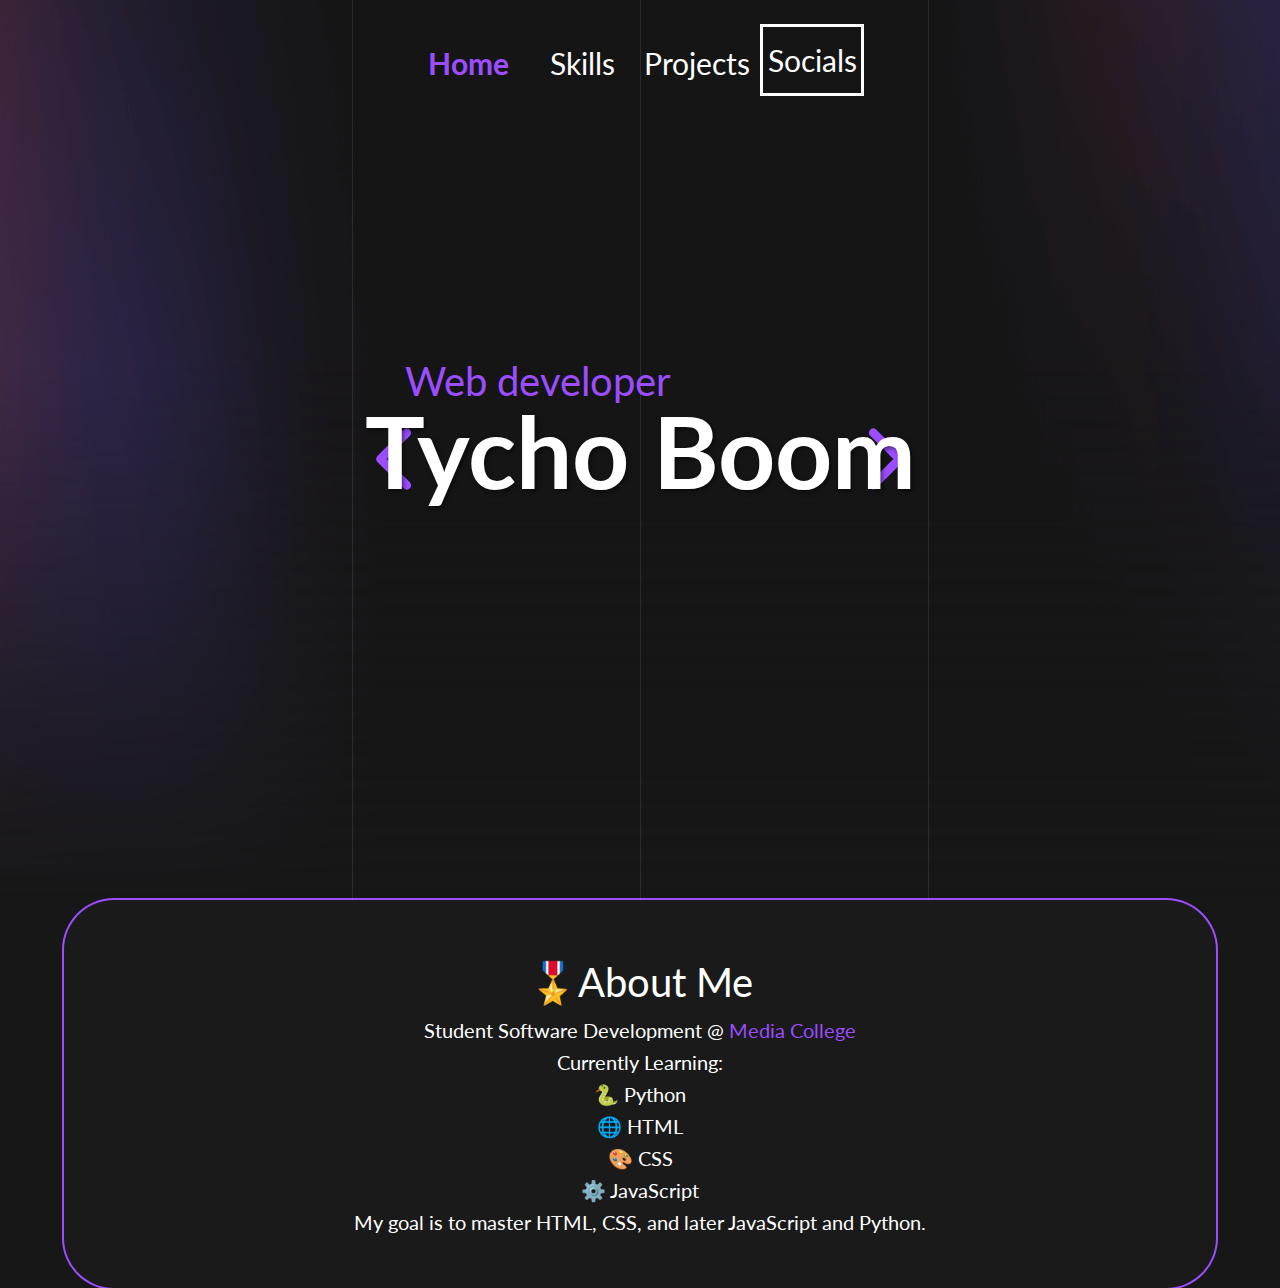
<file: index.html>
<!DOCTYPE html>
<html lang="nl">
<head>
    <link rel="preconnect" href="https://fonts.googleapis.com">
    <link rel="preconnect" href="https://fonts.gstatic.com" crossorigin>
    <link href="https://fonts.googleapis.com/css2?family=Lato:ital,wght@0,100;0,300;0,400;0,700;0,900;1,100;1,300;1,400;1,700;1,900&family=Poppins:ital,wght@0,100;0,200;0,300;0,400;0,500;0,600;0,700;0,800;0,900;1,100;1,200;1,300;1,400;1,500;1,600;1,700;1,800;1,900&display=swap" rel="stylesheet">
    <meta charset="UTF-8">
    <meta name="viewport" content="width=device-width, initial-scale=1.0">
    <link rel="stylesheet" href="style.css">
    <link href="https://cdnjs.cloudflare.com/ajax/libs/font-awesome/6.5.0/css/all.min.css" rel="stylesheet">
    <title>Home</title>
</head>
<body>
    <header id="Top">
        <nav>
            <ul>
                <li><a href="index.html" class = "active">Home</a></li>
                <li><a href="Skills.html">Skills</a></li>
                <li><a href="Projects.html">Projects</a></li>
                <li><a href="Socials.html" class="Socials">Socials</a></li>
            </ul>
        </nav>
    </header>
    <div class="container">
        <div class="h2">
        <h2>Web developer</h2>
        </div>
       <article class = "lines"> <div class="lines">
            <div class="line"></div>
            <div class="line"></div>
            <div class="line"></div>
          </div>
          <div class="naam">
            <h1>Tycho Boom</h1>
            </div>
            <img class = "foot" src="IMG/footer-bg.png" alt="footer-bg">
            <article class="angle">
                <svg class="right-bracket" xmlns="http://www.w3.org/2000/svg" viewBox="0 0 320 512">
                    <path d="M310.6 233.4c12.5 12.5 12.5 32.8 0 45.3l-192 192c-12.5 12.5-32.8 12.5-45.3 0s-12.5-32.8 0-45.3L242.7 256 73.4 86.6c-12.5-12.5-12.5-32.8 0-45.3s32.8-12.5 45.3 0l192 192z"/>
                </svg>
                <svg class="left-bracket" xmlns="http://www.w3.org/2000/svg" viewBox="0 0 320 512">
                    <path d="M9.4 233.4c-12.5 12.5-12.5 32.8 0 45.3l192 192c12.5 12.5 32.8 12.5 45.3 0s12.5-32.8 0-45.3L77.3 256 246.6 86.6c12.5-12.5 12.5-32.8 0-45.3s-32.8-12.5-45.3 0l-192 192z"/>
                </svg>
            </article>
        
            <section id="about">
                <h2>🎖️About Me</h2>
                <p>Student Software Development @ <a href="https://www.ma-web.nl/" class="MA">Media College</a></p> 
                <p>Currently Learning:</p>
                <ul>
                    <li>🐍 Python</li>
                    <li>🌐 HTML</li>
                    <li>🎨 CSS</li>
                    <li>⚙️ JavaScript</li>
                </ul>
                <p>My goal is to master HTML, CSS, and later JavaScript and Python.</p>
            </section>
</body>
</html>
</file>
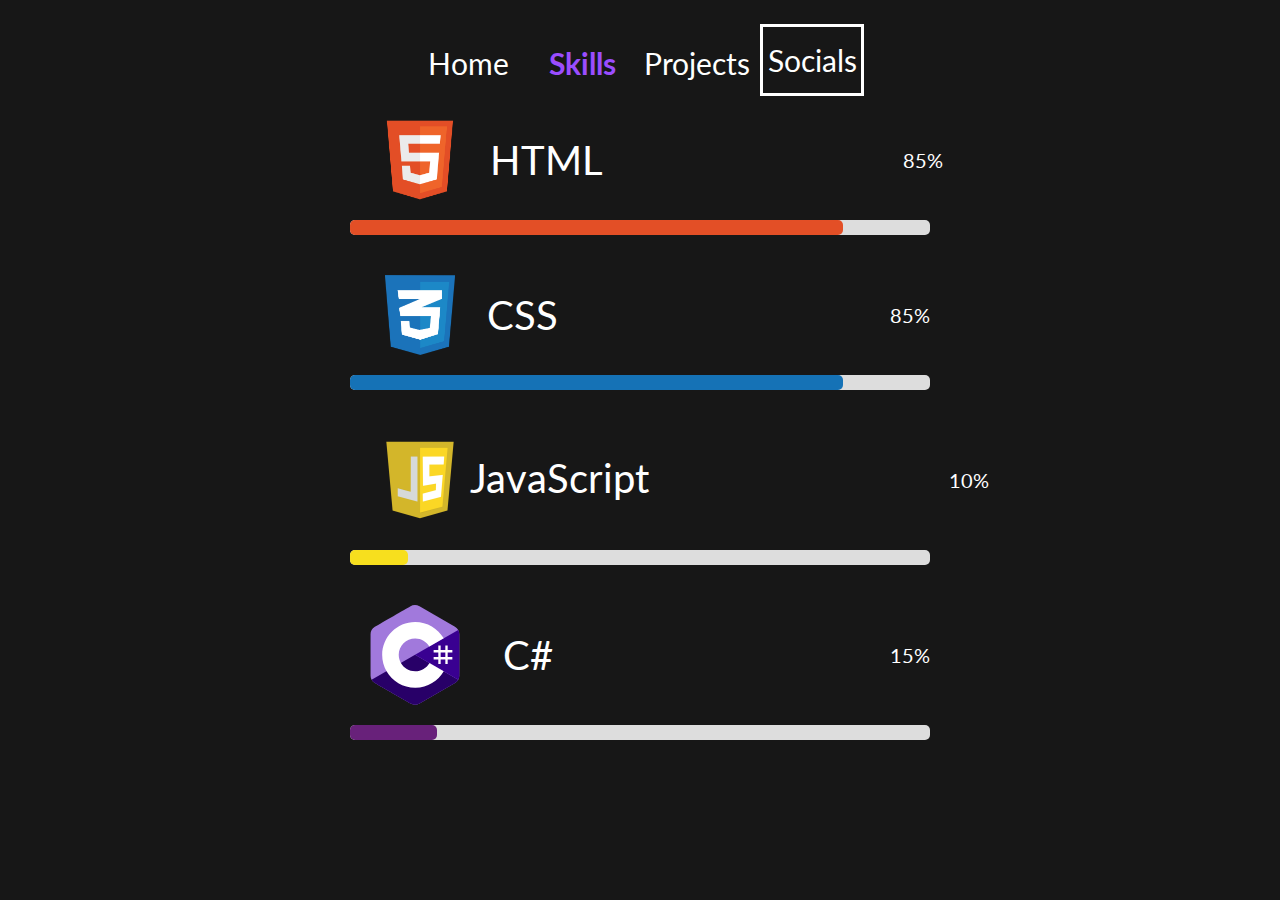
<file: Skills.html>
<!DOCTYPE html>
<html lang="nl">
<head>
    <link rel="preconnect" href="https://fonts.googleapis.com">
    <link rel="preconnect" href="https://fonts.gstatic.com" crossorigin>
    <link href="https://fonts.googleapis.com/css2?family=Lato:ital,wght@0,100;0,300;0,400;0,700;0,900;1,100;1,300;1,400;1,700;1,900&family=Poppins:ital,wght@0,100;0,200;0,300;0,400;0,500;0,600;0,700;0,800;0,900;1,100;1,200;1,300;1,400;1,500;1,600;1,700;1,800;1,900&display=swap" rel="stylesheet">
    <meta charset="UTF-8">
    <meta name="viewport" content="width=device-width, initial-scale=1.0">
    <link rel="stylesheet" href="style.css">
    <title>Skills</title>
</head>
<body>
    <header id="Top">
        <nav>
            <ul>
                <li><a href="index.html">Home</a></li>
                <li><a href="Skills.html" class = "active">Skills</a></li>
                <li><a href="Projects.html">Projects</a></li>
                <li><a href="Socials.html" class="Socials">Socials</a></li>
            </ul>
        </nav>
    </header>

    <article>
    <div id="skill-container">
        <div class="skill">
            <div class="skill-text">
                <div>
                    <img class="HTML-icon" src="IMG/HTML.png" alt="HTML Icon">
                    <p>HTML</p>
                </div>
                <h4>85%</h4>
            </div>
            <div class="progress-bar">
                <div class="progress-html"></div>
            </div>
        </div>
        <div class="skill">
            <div class="skill-text">
                <img class="CSS-icon" src="IMG/css-3.png" alt="CSS Icon">
                <p>CSS</p>
                <h4>85%</h4>
            </div>
            <div class="progress-bar">
                <div class="progress-css"></div>
            </div>
        </div>
        <div class="skill">
            <div class="skill-text">
                <img class="Javascript-icon" src="IMG/Javascript.webp" alt="JavaScript Icon">
                <p class="javascript-text">JavaScript</p>
                <h4>10%</h4>
            </div>
            <div class="progress-bar">
                <div class="progress-JavaScript"></div>
            </div>
        </div>
        <div class="skill">
            <div class="skill-text">
                <img class="C" src="IMG/C.svg" alt="C# Icon">
                <p>C#</p>
                <h4>15%</h4>
            </div>
            <div class="progress-bar">
                <div class="progress-C"></div>
            </div>
        </div>
    </div>
</article>


    <article> 

    <!-- Progress bar 2.0 (Right Side) -->
            
                    <!-- <div class="skill">
                <div class="skill-text2">
                    <img class="Git" src="IMG/github.png" alt="Git icon">
                    <p>Git</p>
                    <h4>75%</h4>
                </div>
                <div class="progress-bar">
                    <div class="progress-GIT"></div>
                </div>
                <div class="skill">
                    <div class="skill-text">
                        <img class="C"src="IMG/C.svg" alt="C# Icon">
                        <p>C#</p>
                        <h4>15%</h4>
                    </div>
                    <div class="progress-bar">
                        <div class="progress-C"></div>
                    </div>
                    <div class="skill">
                        <div class="skill-text">
                            <img class="C"src="IMG/C.svg" alt="C# Icon">
                            <p>C#</p>
                            <h4>15%</h4>
                        </div>
                        <div class="progress-bar">
                            <div class="progress-C"></div>
                        </div>
                        <div class="skill">
                            <div class="skill-text">
                                <img class="C"src="IMG/C.svg" alt="C# Icon">
                                <p>C#</p>
                                <h4>15%</h4>
                            </div>
                            <div class="progress-bar">
                                <div class="progress-C"></div>
                            </div>
        </div> -->
    </article>
    </div>
</body>
</html>
</file>
<file: style.css>
* {
    font-family: "Lato", sans-serif;
    font-weight: 400;
    font-size: 20px;
    padding: 0;
    margin: 0;
    box-sizing: border-box;
}

html, body {
    height: 100%;
    margin: 0;
    overflow-y: scroll;
    user-select: none;
}

body {
    padding: 5px;
    display: table;
    width: 100%;
    height: 100%;
    background-color: #171717;
    color: #000;
    line-height: 1.6;
    position: relative;
}

section {
    text-align: center;
    padding: 50px 20px;
    color: white;
    margin-top: 100vh;
}

li {
    list-style-type: none;
}

#about {
    background-color: #1A1A1A;
    text-align: center;
    padding: 50px 20px;
    border-radius: 50px;
    box-shadow: 0 0 0 2px #636363;
    box-shadow: 0 0 0 2px #9B4DFF;
}

#about h2 {
    font-size: 2rem;
}

a.MA {
    color: #9B4DFF;
    text-decoration: none;
    position: relative;
}

a.MA:hover {
    text-decoration: underline;
}

h1 {
    display: flex;
    z-index: 1;
}




/* Skill.html */
#skill-container {
    padding: 55px;
    display: flex;
    flex-direction: column;
    align-items: center;
}

.skill-text .javascript-text {
    align-items: center;
    margin-bottom: 5px; 
    margin-right: -10px;
}
.progress-bar {
    width: 50%; 
    height: 15px;
    background-color: #ddd;
    border-radius: 5px;
    margin: 20px 0;
    display: flex;
    justify-content: flex-start;
}

.progress-bar-html {
    background: linear-gradient(to right, #FF7F50, #FF4500);
}

.progress-bar-css {
    background: linear-gradient(to right, #00BFFF, #1E90FF);
}

.progress-bar-js {
    background: linear-gradient(to right, #FFD700, #FFA500);
}

.progress-bar-csharp {
    background: linear-gradient(to right, #9370DB, #8A2BE2);
}

.progress-html {
    animation: fill-html 2s ease-in-out;
}

.progress-css {
    animation: fill-css 2s ease-in-out;
}

.progress-JavaScript {
    animation: fill-js 2s ease-in-out;
}

.progress-C {
    animation: fill-csharp 2s ease-in-out;
}


.skill {
    display: flex;
    flex-direction: column;
    align-items: center;
    justify-content: space-between;
    margin-bottom: 20px;
    width: 100%; 
}
.skill:hover {
    transform: scale(1.05);
    transition: transform 0.3s ease-in-out;
}

/* Dit past beide de skill en de percentage aan in de skill.html */
.skill-text {
    display: flex;
    justify-content: space-between;
    flex-direction: row;
    align-items: center;
    width: 50%;
}

.skill-text div{

    display: flex;
    flex-direction: row;
    justify-content: flex-start;
    align-items: center;
}

/* Dit is voor de programmeer taal in de Skill.html */
#skill-container p {
    font-size: 2rem;
    color: white;
    margin-right: 300px;
}

/* Percentage in de skill.html */
#skill-container h4 {
    font-size: 1rem;
    color: white;
}
/* Icons in Skill.html LEFT SIDE*/
.HTML-icon {
    width: 140px;
    height: 80px;
}
.CSS-icon {
    margin-left: 35px;
    width: 70px;
    height: 80px;
}
.Javascript-icon{
    width: 100px;
    height: 100px;
    margin-left: 20px;
}
.C{
    width: 100px;
    height: 100px;
    margin-left: 15px;
}

.progress-html {
    width: 85%;
    height: 15px;
    background-color: #E34F26;
    border-radius: 5px;
}

.progress-css {
    width: 85%;
    height: 15px;
    background-color: #1572B6;
    border-radius: 5px;
}

.progress-JavaScript {
    width: 10%;
    height: 15px;
    background-color: #F7DF1E;
    border-radius: 5px;
}

.progress-C {
    width: 15%;
    height: 15px;
    background-color: #68217A;
    border-radius: 5px;
}
/* SKILL EINDE */



/* Projects.html */
#project-text{
    display: flex;
    padding: 5px;
}
.projectTitle{
    color: white;
    font-size: 2.2rem;
    text-align: center;
    margin-top: 100px;
    margin-left: -1000px;
    text-transform: bold;
} 
.ProjectSubTitle {
    color: white;
    font-size: 0.9rem;
    text-align: center;
    margin-top: 30px;
    margin-right: 1000px;
}


#Boxes {
    display: flex;
    flex-direction: column; 
    align-items: center; 
    margin-top: 50px;
    text-align: center;
    color: white;
    padding: 5px;
    margin-left: auto; 
    margin-right: auto; 
}

.top-row, .bottom-row {
    display: flex;
    justify-content: center; 
    width: 100%; 
}


.BoxLeft, .BoxRight, .BoxUnderLeft, .BoxUnderMiddle, .BoxUnderRight {
    border: 7px solid; 
    border-image: linear-gradient(to right, #9370DB, #8A2BE2) 1;
    -webkit-mask-image: linear-gradient(to bottom, rgba(0, 0, 0, 1) 100%, rgba(0, 0, 0, 0) 100%);
    padding: 50px;
    margin: 5px;
    width: 350px;
    border-radius: 8px;
    height: 450px;
    background: white;
    transition: all 0.3s ease;
}


.BoxLeft, .BoxRight {
    margin-top: -150px;
    margin-right: -670px;
    margin-left: -170px;    
    margin-bottom: 100px;
}

.BoxLeft[data-text="BoxText"], .BoxRight[data-text="BoxText"], .BoxUnderLeft[data-text="BoxText"], .BoxUnderMiddle[data-text="BoxText"], .BoxUnderRight[data-text="BoxText"] {
    color: Black;
    text-align: center;
    font-size: 1.3rem;
    padding-top: 235px;
  }
  
.BoxUnderLeft, .BoxUnderMiddle, .BoxUnderRight {
    margin: 75px;
}

.BoxUnderLeft, .BoxUnderMiddle, .BoxUnderRight {
    margin-top: 50px; 
}

.BoxLeft:hover, .BoxRight:hover, .BoxUnderLeft:hover, .BoxUnderMiddle:hover, .BoxUnderRight:hover {
    cursor: pointer;
    transform: scale(1.05);
    transition: transform 0.3s ease-in-out;
}

/* EINDE PROJECT.html */



/* Index.html */
.naam h1 {
    position: absolute;
    top: 50%;
    left: 50%;
    transform: translate(-50%, -50%);
    color: white;
    font-size: 5rem;
    font-weight: bold;
    text-shadow: 2px 2px 4px rgba(0, 0, 0, 0.5);
    z-index: 1;
    margin: 0;
    padding: 0;
    user-select: none;
}

nav > ul > li > a.active {
    color: #9B4DFF;
    font-weight: bold;
}

.h2 h2 {
    color: #9B4DFF;
    font-size: 2rem;
    text-align: center;
    position: absolute;
    top: 42%;
    left: 42%;
    transform: translate(-50%, -50%);
    padding-top: 5px;
    z-index: 1;
}

.foot {
    user-select: none;
    opacity: 0.9;
    position: absolute;
    width: 100vw;
    height: 200vh;
    left: 50%;
    -webkit-mask-image: linear-gradient(to bottom, rgba(0, 0, 0, 1) 70%, rgba(0, 0, 0, 0) 100%);
    mask-image: linear-gradient(to bottom, rgba(0, 0, 0, 1) 70%, rgba(0, 0, 0, 0) 100%);
    transform: translate(-50%, -50%);
    z-index: -1;
}

.right-bracket, .left-bracket {
    fill: #9B4DFF;
    width: 70px;
    height: 70px;
    position: absolute;
    top: 51%;
    transform: translate(-50%, -50%);
}

.right-bracket {
    left: 71%;
}

.left-bracket {
    left: 29%;
}

.Socials {
    box-sizing: border-box;
    margin-top: 50px;
    border: 3px solid white;
    height: 120%;
    width: 100%;
    display: flex;
    justify-content: center;
    align-items: center;
    text-align: center;
}

header {
    color: white;
    height: 60px;
    cursor: pointer;
    position: relative;
    z-index: 10;
}

nav {
    width: 35vw;
    height: 100%;
    margin: 0 auto;
}

nav > ul {
    display: flex;
    list-style: none;
    height: 100%;
    width: 100%;
    align-items: center;
    justify-content: space-evenly;
    gap: 10px;
}

nav > ul > li {
    width: 100%;
    height: 100%;
    display: flex;
    justify-content: center;
    align-items: center;
    cursor: pointer;
}

nav > ul > li > a {
    font-size: 1.5rem;
    height: 100%;
    width: 100%;
    display: block;
    text-align: center;
    margin-top: 67px;
    text-decoration: none;
    color: white;
    cursor: pointer;
}

.lines {
    position: absolute;
    top: 0;
    left: 0;
    right: 0;
    width: 90vw;
    height: 100vh;
    margin: auto;
    z-index: 0;
}

.line {
    position: absolute;
    width: 1px;
    height: 100%;
    top: 0;
    left: 50%;
    background: rgba(255, 255, 255, 0.1);
    overflow: hidden;
}

.line::after {
    content: '';
    display: block;
    position: absolute;
    height: 15vh;
    width: 100%;
    top: -50%;
    left: 0;
    background: linear-gradient(to bottom, rgba(255, 255, 255, 0) 0%, #ffffff 75%, #ffffff 100%);
    animation: drop 7s 0s infinite;
    animation-fill-mode: forwards;
    animation-timing-function: cubic-bezier(0.4, 0.26, 0, 0.97);
}

.line:nth-child(1) {
    margin-left: -25%;
}

.line:nth-child(1)::after {
    animation-delay: 2s;
}

.line:nth-child(3) {
    margin-left: 25%;
}

.line:nth-child(3)::after {
    animation-delay: 2.5s;
}

li:hover {
    cursor: pointer;
}
/* EINDE INDEX */


@keyframes drop {
    0% {
        top: -50%;
    }
    100% {
        top: 110%;
    }
}

@media screen and (max-width: 1000px) {
    article {
        width: 60vw;
    }

    footer > p {
        width: 80vw;
    }

    img:hover {
        transform: none;
    }

    nav {
        width: 100%;
    }

    nav > ul {
        display: block;
    }
}

@media screen and (max-width: 600px) {
    .progress-bar {
        width: 90%;
    }

    #skill-container p {
        font-size: 1.5rem;
        margin-left: 0; 
        text-align: center;
    }

    #skill-container h4 {
        font-size: 1rem;
        margin-right: 0;
        text-align: center;
    }

    .skill-text {
        flex-direction: column;
        align-items: center;
        margin-right: 0;
    }
}


@keyframes pulse {
    0% {
        opacity: 0.5;
        transform: translateX(-50%) scale(1);
    }
    50% {
        opacity: 1;
        transform: translateX(-50%) scale(1.2);
    }
    100% {
        opacity: 0.5;
        transform: translateX(-50%) scale(1);
    }
}
@keyframes fill-html {
    0% {
        width: 0;
    }
    100% {
        width: 85%;
    }
}

@keyframes fill-css {
    0% {
        width: 0;
    }
    100% {
        width: 85%;
    }
}

@keyframes fill-js {
    0% {
        width: 0;
    }
    100% {
        width: 10%;
    }
}

@keyframes fill-csharp {
    0% {
        width: 0;
    }
    100% {
        width: 15%;
    }
}
</file>
